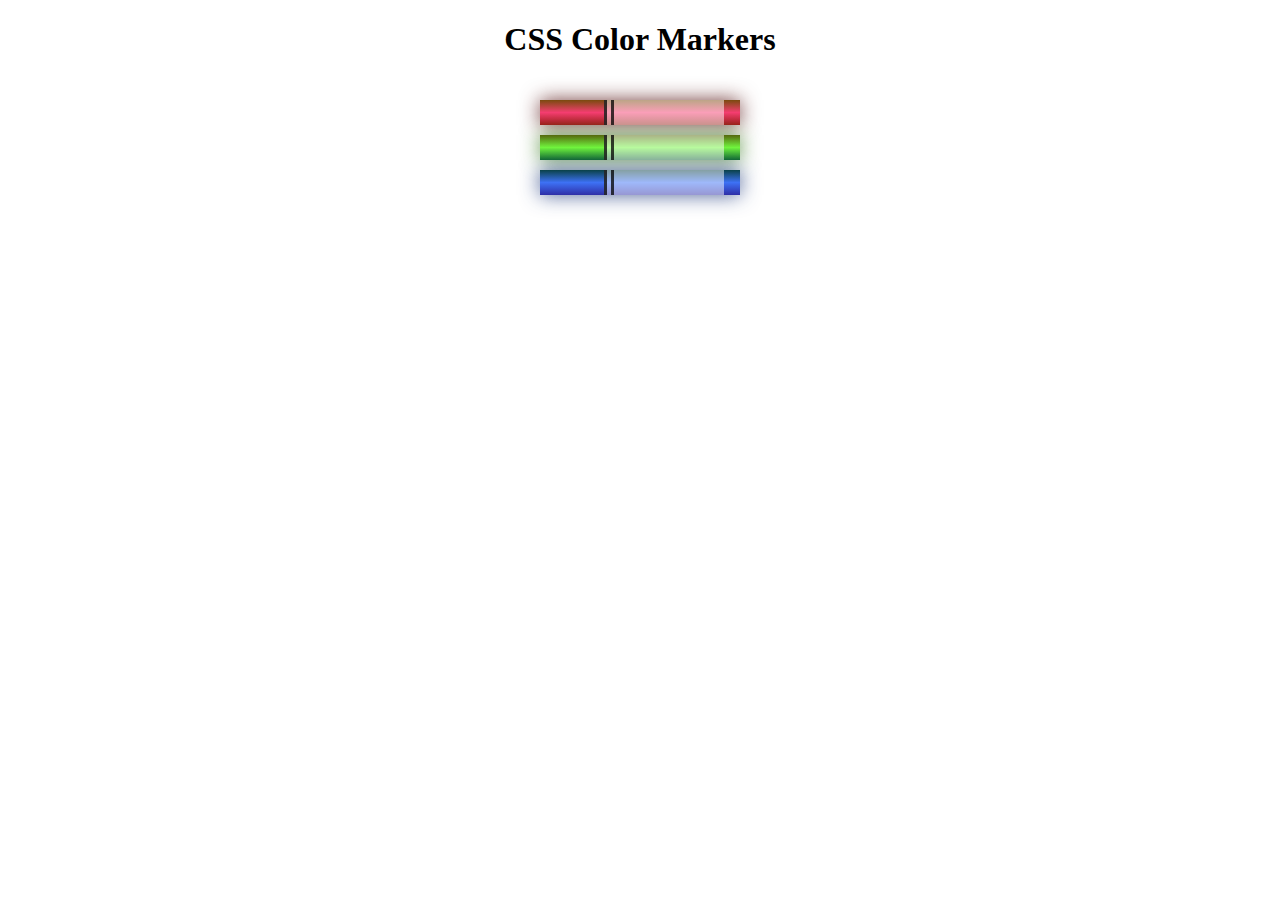
<file: Colored Markers/index.html>
<!DOCTYPE html>
<html lang="en">
  <head>
    <meta charset="utf-8">
    <meta name="viewport" content="width=device-width, initial-scale=1.0">
    <title>Colored Markers</title>
    <link rel="stylesheet" href="styles.css">
  </head>
  <body>
    <h1>CSS Color Markers</h1>
    <div class="container">
      <div class="marker red">
        <div class="cap"></div>
        <div class="sleeve"></div>
      </div>
      <div class="marker green">
        <div class="cap"></div>
        <div class="sleeve"></div>
      </div>
      <div class="marker blue">
        <div class="cap"></div>
        <div class="sleeve"></div>
      </div>
    </div>
  </body>
</html>
</file>
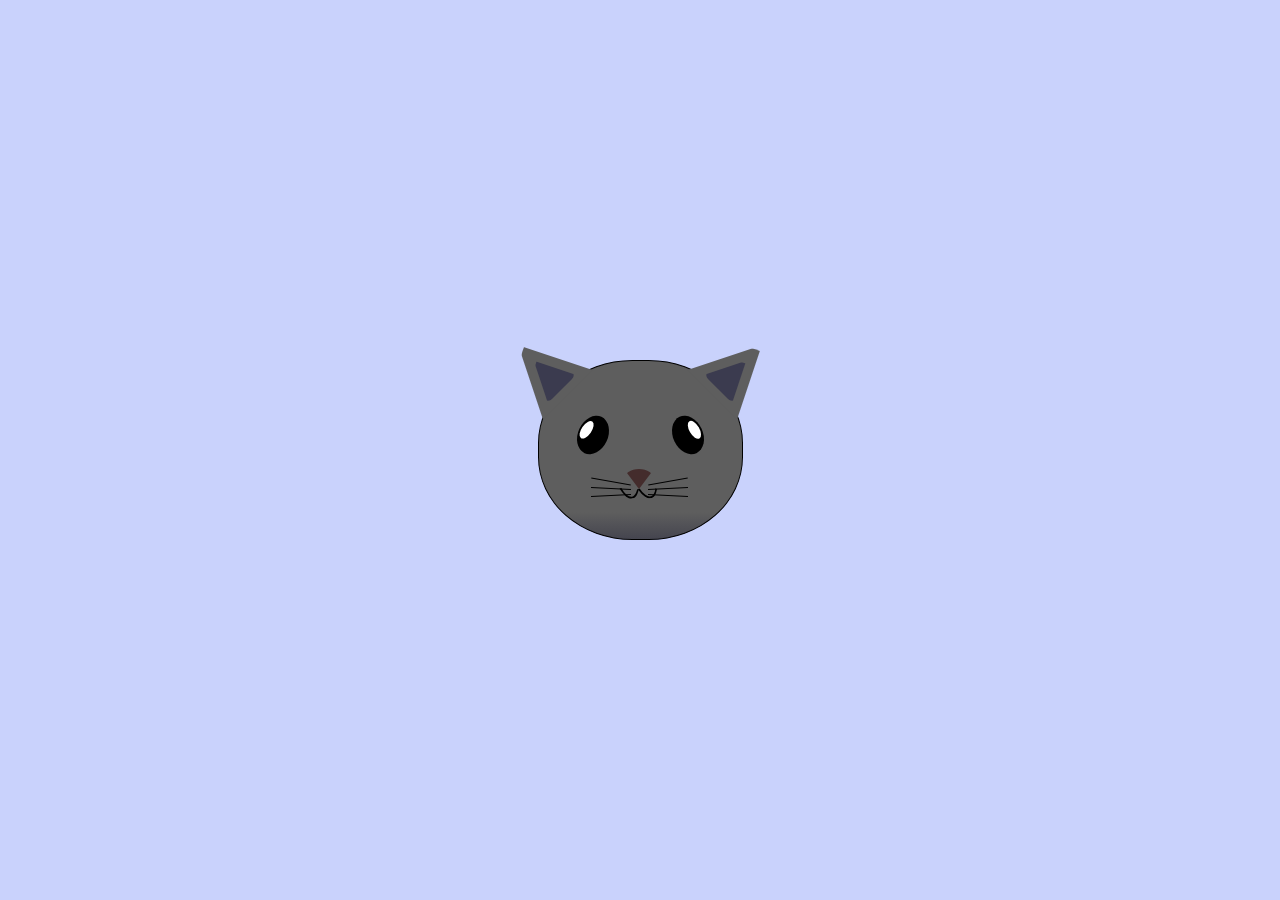
<file: Css Cat Painting/index.html>
<!DOCTYPE html>
<html lang="en">
<head>
    <meta charset="UTF-8">
    <title>fCC Cat Painting</title>
    <link rel="stylesheet" href="./styles.css">
</head>
<body>
    <main>
      <div class="cat-head">
        <div class="cat-ears">
          <div class="cat-left-ear">
            <div class="cat-left-inner-ear"></div>
          </div>
          <div class="cat-right-ear">
            <div class="cat-right-inner-ear"></div>
          </div>
        </div>

        <div class="cat-eyes">
          <div class="cat-left-eye">
            <div class="cat-left-inner-eye"></div>
          </div>
          <div class="cat-right-eye">
            <div class="cat-right-inner-eye"></div>
          </div>
        </div>
        
        <div class="cat-nose"></div>

        <div class="cat-mouth">
          <div class="cat-mouth-line-left"></div>
          <div class="cat-mouth-line-right"></div>
        </div>

        <div class="cat-whiskers">
          <div class="cat-whiskers-left">
            <div class="cat-whisker-left-top"></div>
            <div class="cat-whisker-left-middle"></div>
            <div class="cat-whisker-left-bottom"></div>
          </div>
          <div class="cat-whiskers-right">
            <div class="cat-whisker-right-top"></div>
            <div class="cat-whisker-right-middle"></div>
            <div class="cat-whisker-right-bottom"></div>
          </div>
        </div>

      </div>
    </main>
</body>
</html>
</file>
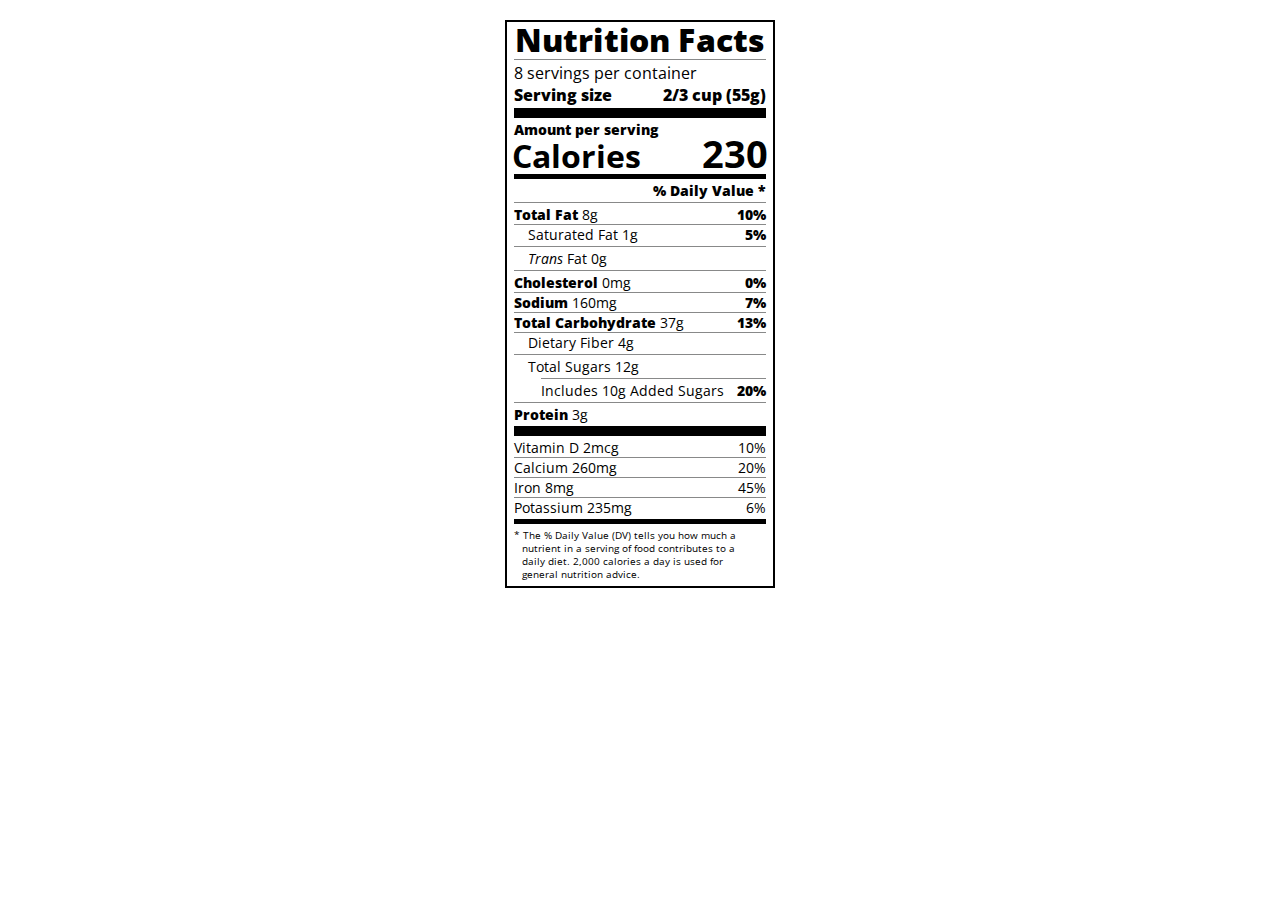
<file: Nutrition Facts Recipe/index.html>
<!DOCTYPE html>
<html lang="en">
    <head>
        <meta charset="utf-8">
        <title>Nutrition Label</title>
        <link href="https://fonts.googleapis.com/css?family=Open+Sans:400,700,800" rel="stylesheet">
        <link href="./styles.css" rel="stylesheet">
    </head>
    <body>
        <div class="label">
            <header>
                <h1 class="bold">Nutrition Facts</h1>
                <div class="divider"></div>
                <p>8 servings per container</p>
                <p class="bold">Serving size <span>2/3 cup (55g)</span></p>
            </header>
            <div class="divider large"></div>
            <div class="calories-info">
                <div class="left-container">
                    <h2 class="bold small-text">Amount per serving</h2>
                    <p>Calories</p>
                </div>
                <span>230</span>
            </div>
            <div class="divider medium"></div>
            <div class="daily-value small-text">
                <p class="bold right no-divider">% Daily Value *</p>
                <div class="divider"></div>
                <p><span><span class="bold">Total Fat</span> 8g</span> <span class="bold">10%</span></p>
                <p class="indent no-divider">Saturated Fat 1g <span class="bold">5%</span></p>
                <div class="divider"></div>
                <p class="indent no-divider"><span><i>Trans</i> Fat 0g</span></p>
                <div class="divider"></div>
                <p><span><span class="bold">Cholesterol</span> 0mg</span> <span class="bold">0%</span></p>
                <p><span><span class="bold">Sodium</span> 160mg</span> <span class="bold">7%</span></p>
                <p><span><span class="bold">Total Carbohydrate</span> 37g</span> <span class="bold">13%</span></p>
                <p class="indent no-divider">Dietary Fiber 4g</p>
                <div class="divider"></div>
                <p class="indent no-divider">Total Sugars 12g</p>
                <div class="divider double-indent"></div>
                <p class="double-indent no-divider">Includes 10g Added Sugars <span class="bold">20%</span></p>
                <div class="divider"></div>
                <p class="no-divider"><span><span class="bold">Protein</span> 3g</span></p>
                <div class="divider large"></div>
                <p>Vitamin D 2mcg <span>10%</span></p>
                <p>Calcium 260mg <span>20%</span></p>
                <p>Iron 8mg <span>45%</span></p>
                <p class="no-divider">Potassium 235mg <span>6%</span></p>
            </div>
          <div class="divider medium"></div>
          <p class="note">* The % Daily Value (DV) tells you how much a nutrient in a serving of food contributes to a daily
            diet. 2,000 calories a day is used for general nutrition advice.</p>
        </div>
    </body>
</html>
</file>
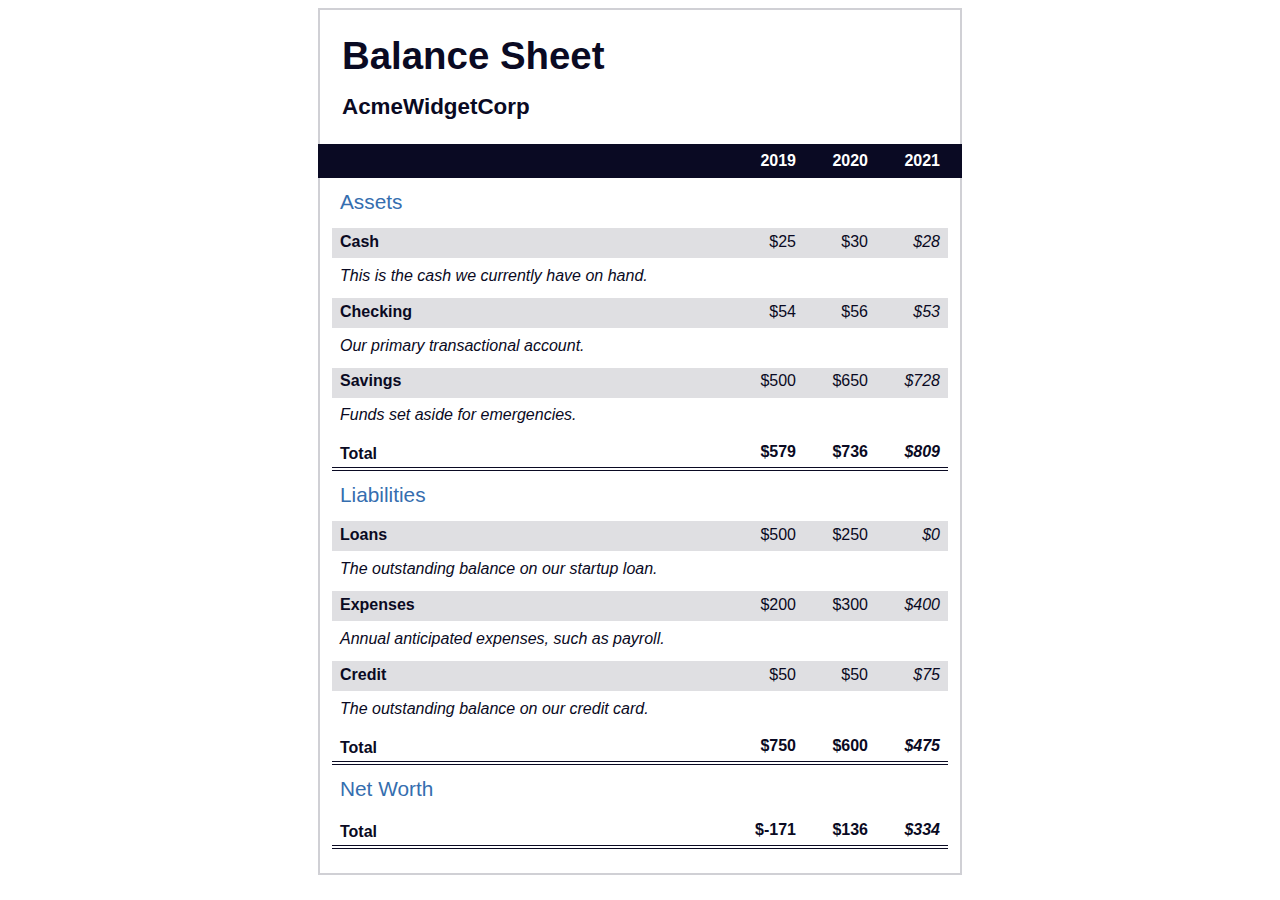
<file: Pseudo balance Sheet/index.html>
<!DOCTYPE html>
<html lang="en">
  <head>
    <meta charset="UTF-8">
    <meta name="viewport" content="width=device-width, initial-scale=1.0">
    <title>Balance Sheet</title>
    <link rel="stylesheet" href="./styles.css">
  </head>
  <body>
    <main>
      <section>
        <h1>
          <span class="flex">
            <span>AcmeWidgetCorp</span>
            <span>Balance Sheet</span>
          </span>
        </h1>
        <div id="years" aria-hidden="true">
          <span class="year">2019</span>
          <span class="year">2020</span>
          <span class="year">2021</span>
        </div>
        <div class="table-wrap">
          <table>
            <caption>Assets</caption>
            <thead>
              <tr>
                <td></td>
                <th><span class="sr-only year">2019</span></th>
                <th><span class="sr-only year">2020</span></th>
                <th class="current"><span class="sr-only year">2021</span></th>
              </tr>
            </thead>
            <tbody>
              <tr class="data">
                <th>Cash <span class="description">This is the cash we currently have on hand.</span></th>
                <td>$25</td>
                <td>$30</td>
                <td class="current">$28</td>
              </tr>
              <tr class="data">
                <th>Checking <span class="description">Our primary transactional account.</span></th>
                <td>$54</td>
                <td>$56</td>
                <td class="current">$53</td>
              </tr>
              <tr class="data">
                <th>Savings <span class="description">Funds set aside for emergencies.</span></th>
                <td>$500</td>
                <td>$650</td>
                <td class="current">$728</td>
              </tr>
              <tr class="total">
                <th>Total <span class="sr-only">Assets</span></th>
                <td>$579</td>
                <td>$736</td>
                <td class="current">$809</td>
              </tr>
            </tbody>
          </table>
          <table>
            <caption>Liabilities</caption>
            <thead>
              <tr>
              <td></td>
              <th><span class="sr-only">2019</span></th>
              <th><span class="sr-only">2020</span></th>
              <th><span class="sr-only">2021</span></th>
              </tr>
            </thead>
            <tbody>
              <tr class="data">
                <th>Loans <span class="description">The outstanding balance on our startup loan.</span></th>
                <td>$500</td>
                <td>$250</td>
                <td class="current">$0</td>
              </tr>
              <tr class="data">
                <th>Expenses <span class="description">Annual anticipated expenses, such as payroll.</span></th>
                <td>$200</td>
                <td>$300</td>
                <td class="current">$400</td>
              </tr>
              <tr class="data">
                <th>Credit <span class="description">The outstanding balance on our credit card.</span></th>
                <td>$50</td>
                <td>$50</td>
                <td class="current">$75</td>
              </tr>
              <tr class="total">
                <th>Total <span class="sr-only">Liabilities</span></th>
                <td>$750</td>
                <td>$600</td>
                <td class="current">$475</td>
              </tr>
            </tbody>
          </table>
          <table>
            <caption>Net Worth</caption>
            <thead>
              <tr>
              <td></td>
              <th><span class="sr-only">2019</span></th>
              <th><span class="sr-only">2020</span></th>
              <th><span class="sr-only">2021</span></th>
              </tr>
            </thead>
            <tbody>
              <tr class="total">
                <th>Total <span class="sr-only">Net Worth</span></th>
                <td>$-171</td>
                <td>$136</td>
                <td class="current">$334</td>
              </tr>
            </tbody>
          </table>
        </div>
      </section>
    </main>
  </body>
</html>
</file>
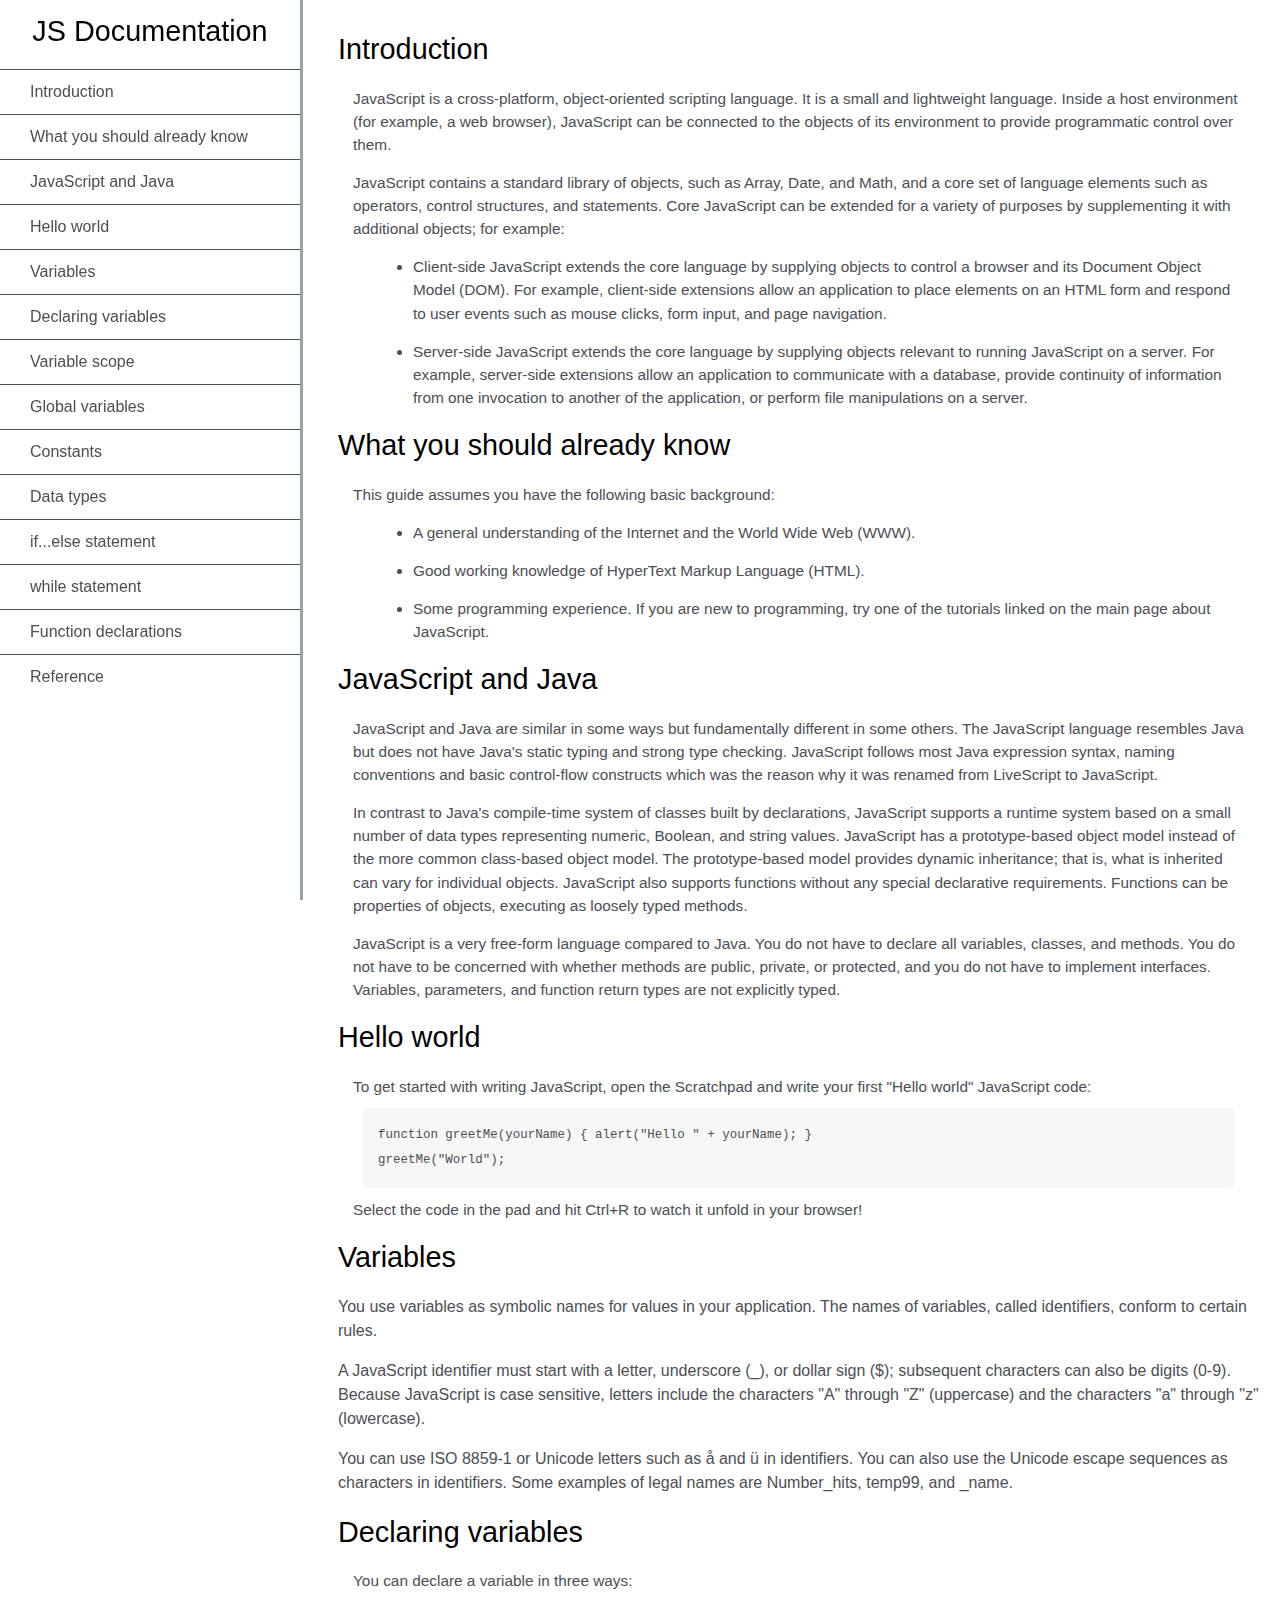
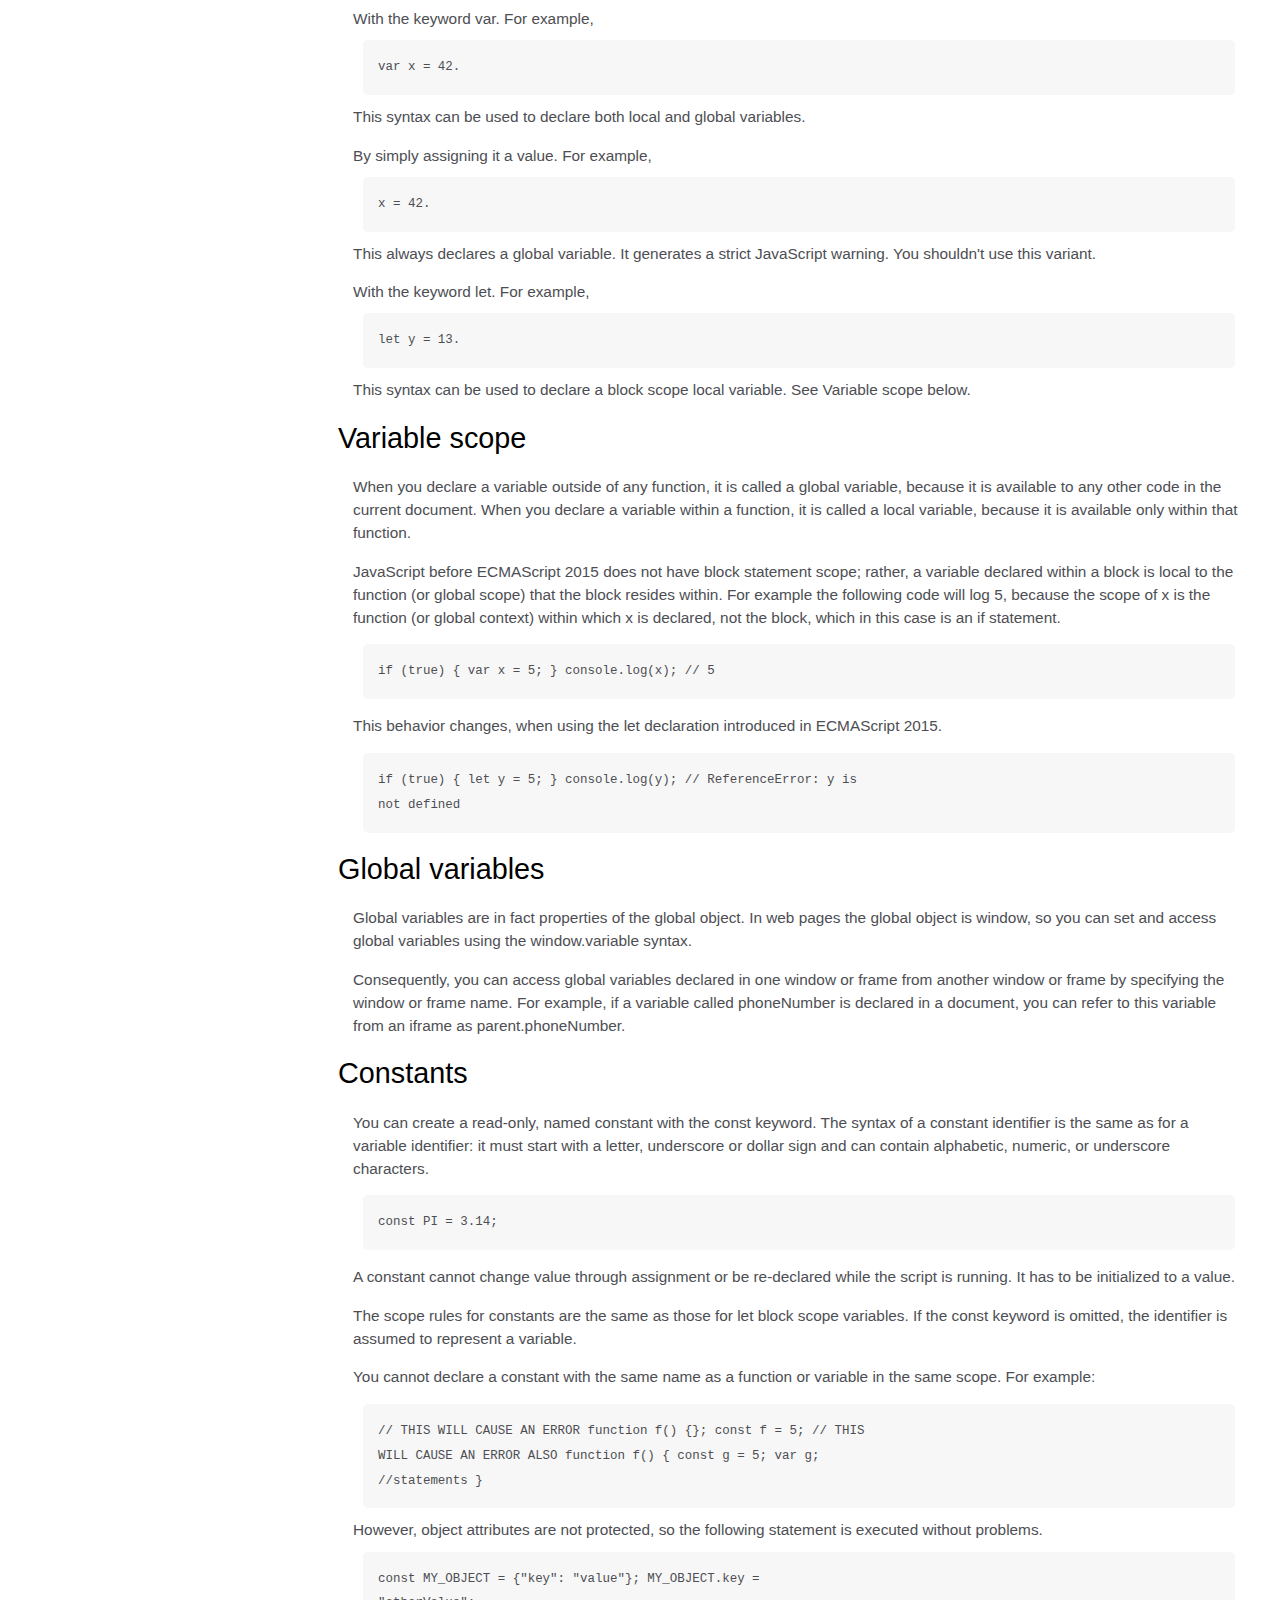
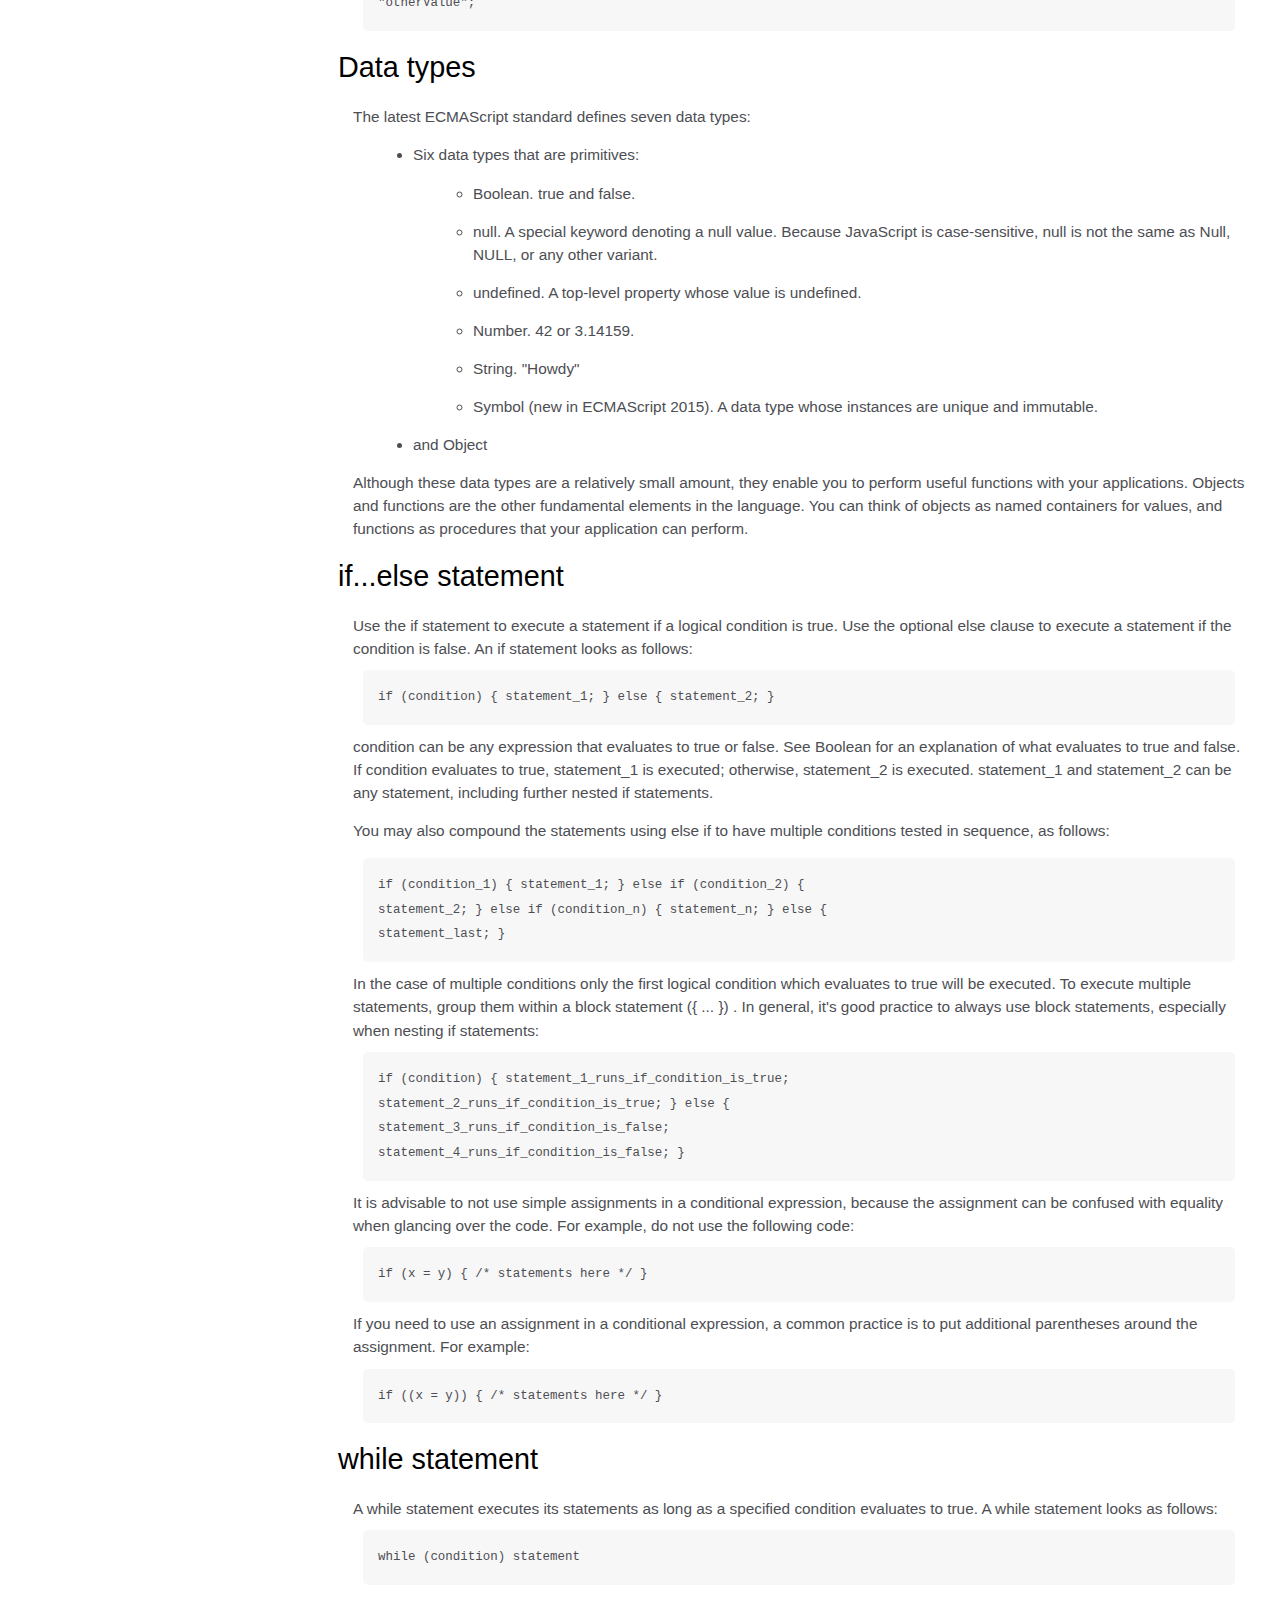
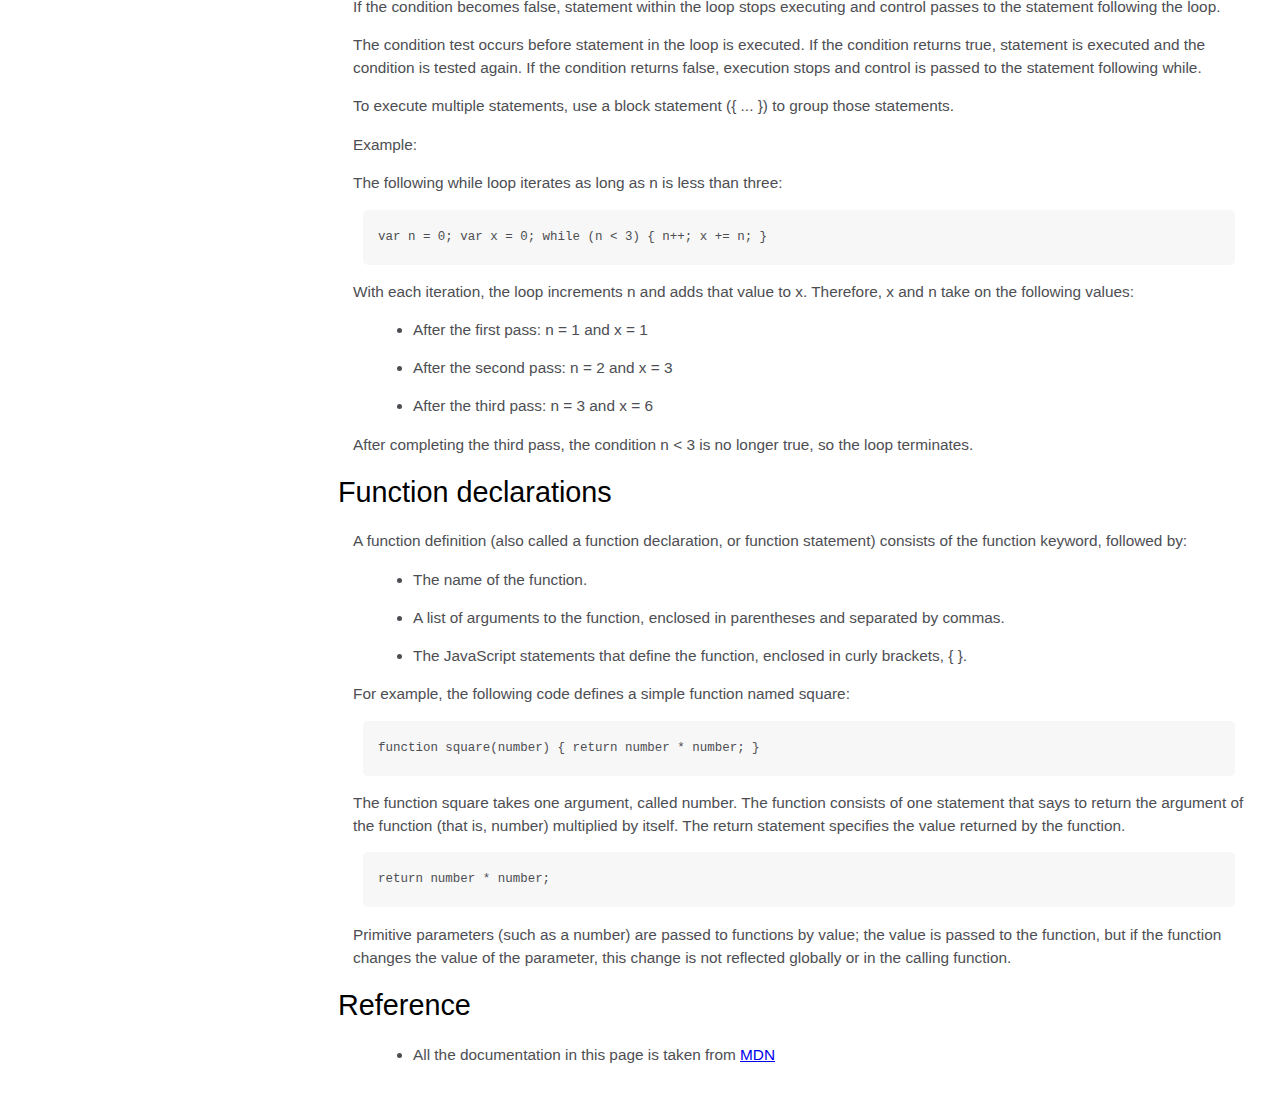
<file: Technical Document Test/index.html>
<!DOCTYPE html>
<html>
  <head>
    <link rel="stylesheet" href="styles.css" />
  </head>
  <body>
    <nav id="navbar">
      <header>JS Documentation</header>
      <ul>
        <li><a class="nav-link" href="#Introduction">Introduction</a></li>
        <li>
          <a class="nav-link" href="#What_you_should_already_know"
            >What you should already know</a
          >
        </li>
        <li>
          <a class="nav-link" href="#JavaScript_and_Java"
            >JavaScript and Java</a
          >
        </li>
        <li><a class="nav-link" href="#Hello_world">Hello world</a></li>
        <li><a class="nav-link" href="#Variables">Variables</a></li>
        <li>
          <a class="nav-link" href="#Declaring_variables"
            >Declaring variables</a
          >
        </li>
        <li><a class="nav-link" href="#Variable_scope">Variable scope</a></li>
        <li>
          <a class="nav-link" href="#Global_variables">Global variables</a>
        </li>
        <li><a class="nav-link" href="#Constants">Constants</a></li>
        <li><a class="nav-link" href="#Data_types">Data types</a></li>
        <li>
          <a class="nav-link" href="#if...else_statement"
            >if...else statement</a
          >
        </li>
        <li><a class="nav-link" href="#while_statement">while statement</a></li>
        <li>
          <a class="nav-link" href="#Function_declarations"
            >Function declarations</a
          >
        </li>
        <li><a class="nav-link" href="#Reference">Reference</a></li>
      </ul>
    </nav>
    <main id="main-doc">
      <section class="main-section" id="Introduction">
        <header>Introduction</header>
        <article>
          <p>
            JavaScript is a cross-platform, object-oriented scripting language.
            It is a small and lightweight language. Inside a host environment
            (for example, a web browser), JavaScript can be connected to the
            objects of its environment to provide programmatic control over
            them.
          </p>

          <p>
            JavaScript contains a standard library of objects, such as Array,
            Date, and Math, and a core set of language elements such as
            operators, control structures, and statements. Core JavaScript can
            be extended for a variety of purposes by supplementing it with
            additional objects; for example:
          </p>
          <ul>
            <li>
              Client-side JavaScript extends the core language by supplying
              objects to control a browser and its Document Object Model (DOM).
              For example, client-side extensions allow an application to place
              elements on an HTML form and respond to user events such as mouse
              clicks, form input, and page navigation.
            </li>
            <li>
              Server-side JavaScript extends the core language by supplying
              objects relevant to running JavaScript on a server. For example,
              server-side extensions allow an application to communicate with a
              database, provide continuity of information from one invocation to
              another of the application, or perform file manipulations on a
              server.
            </li>
          </ul>
        </article>
      </section>
      <section class="main-section" id="What_you_should_already_know">
        <header>What you should already know</header>
        <article>
          <p>This guide assumes you have the following basic background:</p>

          <ul>
            <li>
              A general understanding of the Internet and the World Wide Web
              (WWW).
            </li>
            <li>Good working knowledge of HyperText Markup Language (HTML).</li>
            <li>
              Some programming experience. If you are new to programming, try
              one of the tutorials linked on the main page about JavaScript.
            </li>
          </ul>
        </article>
      </section>
      <section class="main-section" id="JavaScript_and_Java">
        <header>JavaScript and Java</header>
        <article>
          <p>
            JavaScript and Java are similar in some ways but fundamentally
            different in some others. The JavaScript language resembles Java but
            does not have Java's static typing and strong type checking.
            JavaScript follows most Java expression syntax, naming conventions
            and basic control-flow constructs which was the reason why it was
            renamed from LiveScript to JavaScript.
          </p>

          <p>
            In contrast to Java's compile-time system of classes built by
            declarations, JavaScript supports a runtime system based on a small
            number of data types representing numeric, Boolean, and string
            values. JavaScript has a prototype-based object model instead of the
            more common class-based object model. The prototype-based model
            provides dynamic inheritance; that is, what is inherited can vary
            for individual objects. JavaScript also supports functions without
            any special declarative requirements. Functions can be properties of
            objects, executing as loosely typed methods.
          </p>
          <p>
            JavaScript is a very free-form language compared to Java. You do not
            have to declare all variables, classes, and methods. You do not have
            to be concerned with whether methods are public, private, or
            protected, and you do not have to implement interfaces. Variables,
            parameters, and function return types are not explicitly typed.
          </p>
        </article>
      </section>
      <section class="main-section" id="Hello_world">
        <header>Hello world</header>
        <article>
          To get started with writing JavaScript, open the Scratchpad and write
          your first "Hello world" JavaScript code:
          <code
            >function greetMe(yourName) { alert("Hello " + yourName); }
            greetMe("World");
          </code>

          Select the code in the pad and hit Ctrl+R to watch it unfold in your
          browser!
        </article>
      </section>
      <section class="main-section" id="Variables">
        <header>Variables</header>
        <p>
          You use variables as symbolic names for values in your application.
          The names of variables, called identifiers, conform to certain rules.
        </p>
        <p>
          A JavaScript identifier must start with a letter, underscore (_), or
          dollar sign ($); subsequent characters can also be digits (0-9).
          Because JavaScript is case sensitive, letters include the characters
          "A" through "Z" (uppercase) and the characters "a" through "z"
          (lowercase).
        </p>
        <p>
          You can use ISO 8859-1 or Unicode letters such as å and ü in
          identifiers. You can also use the Unicode escape sequences as
          characters in identifiers. Some examples of legal names are
          Number_hits, temp99, and _name.
        </p>
      </section>
      <section class="main-section" id="Declaring_variables">
        <header>Declaring variables</header>
        <article>
          You can declare a variable in three ways:
          <p>
            With the keyword var. For example, <code>var x = 42.</code> This
            syntax can be used to declare both local and global variables.
          </p>
          <p>
            By simply assigning it a value. For example,
            <code>x = 42.</code> This always declares a global variable. It
            generates a strict JavaScript warning. You shouldn't use this
            variant.
          </p>
          <p>
            With the keyword let. For example,<code> let y = 13.</code> This
            syntax can be used to declare a block scope local variable. See
            Variable scope below.
          </p>
        </article>
      </section>
      <section class="main-section" id="Variable_scope">
        <header>Variable scope</header>
        <article>
          <p>
            When you declare a variable outside of any function, it is called a
            global variable, because it is available to any other code in the
            current document. When you declare a variable within a function, it
            is called a local variable, because it is available only within that
            function.
          </p>

          <p>
            JavaScript before ECMAScript 2015 does not have block statement
            scope; rather, a variable declared within a block is local to the
            function (or global scope) that the block resides within. For
            example the following code will log 5, because the scope of x is the
            function (or global context) within which x is declared, not the
            block, which in this case is an if statement.
          </p>
          <code>if (true) { var x = 5; } console.log(x); // 5</code>
          <p>
            This behavior changes, when using the let declaration introduced in
            ECMAScript 2015.
          </p>

          <code
            >if (true) { let y = 5; } console.log(y); // ReferenceError: y is
            not defined</code
          >
        </article>
      </section>
      <section class="main-section" id="Global_variables">
        <header>Global variables</header>
        <article>
          <p>
            Global variables are in fact properties of the global object. In web
            pages the global object is window, so you can set and access global
            variables using the window.variable syntax.
          </p>

          <p>
            Consequently, you can access global variables declared in one window
            or frame from another window or frame by specifying the window or
            frame name. For example, if a variable called phoneNumber is
            declared in a document, you can refer to this variable from an
            iframe as parent.phoneNumber.
          </p>
        </article>
      </section>
      <section class="main-section" id="Constants">
        <header>Constants</header>
        <article>
          <p>
            You can create a read-only, named constant with the const keyword.
            The syntax of a constant identifier is the same as for a variable
            identifier: it must start with a letter, underscore or dollar sign
            and can contain alphabetic, numeric, or underscore characters.
          </p>

          <code>const PI = 3.14;</code>
          <p>
            A constant cannot change value through assignment or be re-declared
            while the script is running. It has to be initialized to a value.
          </p>

          <p>
            The scope rules for constants are the same as those for let block
            scope variables. If the const keyword is omitted, the identifier is
            assumed to represent a variable.
          </p>

          <p>
            You cannot declare a constant with the same name as a function or
            variable in the same scope. For example:
          </p>

          <code
            >// THIS WILL CAUSE AN ERROR function f() {}; const f = 5; // THIS
            WILL CAUSE AN ERROR ALSO function f() { const g = 5; var g;
            //statements }</code
          >
          However, object attributes are not protected, so the following
          statement is executed without problems.
          <code
            >const MY_OBJECT = {"key": "value"}; MY_OBJECT.key =
            "otherValue";</code
          >
        </article>
      </section>
      <section class="main-section" id="Data_types">
        <header>Data types</header>
        <article>
          <p>The latest ECMAScript standard defines seven data types:</p>
          <ul>
            <li>
              <p>Six data types that are primitives:</p>
              <ul>
                <li>Boolean. true and false.</li>
                <li>
                  null. A special keyword denoting a null value. Because
                  JavaScript is case-sensitive, null is not the same as Null,
                  NULL, or any other variant.
                </li>
                <li>
                  undefined. A top-level property whose value is undefined.
                </li>
                <li>Number. 42 or 3.14159.</li>
                <li>String. "Howdy"</li>
                <li>
                  Symbol (new in ECMAScript 2015). A data type whose instances
                  are unique and immutable.
                </li>
              </ul>
            </li>

            <li>and Object</li>
          </ul>
          Although these data types are a relatively small amount, they enable
          you to perform useful functions with your applications. Objects and
          functions are the other fundamental elements in the language. You can
          think of objects as named containers for values, and functions as
          procedures that your application can perform.
        </article>
      </section>
      <section class="main-section" id="if...else_statement">
        <header>if...else statement</header>
        <article>
          Use the if statement to execute a statement if a logical condition is
          true. Use the optional else clause to execute a statement if the
          condition is false. An if statement looks as follows:

          <code>if (condition) { statement_1; } else { statement_2; }</code>
          condition can be any expression that evaluates to true or false. See
          Boolean for an explanation of what evaluates to true and false. If
          condition evaluates to true, statement_1 is executed; otherwise,
          statement_2 is executed. statement_1 and statement_2 can be any
          statement, including further nested if statements.
          <p>
            You may also compound the statements using else if to have multiple
            conditions tested in sequence, as follows:
          </p>
          <code
            >if (condition_1) { statement_1; } else if (condition_2) {
            statement_2; } else if (condition_n) { statement_n; } else {
            statement_last; }
          </code>
          In the case of multiple conditions only the first logical condition
          which evaluates to true will be executed. To execute multiple
          statements, group them within a block statement ({ ... }) . In
          general, it's good practice to always use block statements, especially
          when nesting if statements:

          <code
            >if (condition) { statement_1_runs_if_condition_is_true;
            statement_2_runs_if_condition_is_true; } else {
            statement_3_runs_if_condition_is_false;
            statement_4_runs_if_condition_is_false; }</code
          >
          It is advisable to not use simple assignments in a conditional
          expression, because the assignment can be confused with equality when
          glancing over the code. For example, do not use the following code:
          <code>if (x = y) { /* statements here */ }</code> If you need to use
          an assignment in a conditional expression, a common practice is to put
          additional parentheses around the assignment. For example:

          <code>if ((x = y)) { /* statements here */ }</code>
        </article>
      </section>
      <section class="main-section" id="while_statement">
        <header>while statement</header>
        <article>
          A while statement executes its statements as long as a specified
          condition evaluates to true. A while statement looks as follows:

          <code>while (condition) statement</code> If the condition becomes
          false, statement within the loop stops executing and control passes to
          the statement following the loop.

          <p>
            The condition test occurs before statement in the loop is executed.
            If the condition returns true, statement is executed and the
            condition is tested again. If the condition returns false, execution
            stops and control is passed to the statement following while.
          </p>

          <p>
            To execute multiple statements, use a block statement ({ ... }) to
            group those statements.
          </p>

          Example:

          <p>
            The following while loop iterates as long as n is less than three:
          </p>

          <code>var n = 0; var x = 0; while (n &lt; 3) { n++; x += n; }</code>
          <p>
            With each iteration, the loop increments n and adds that value to x.
            Therefore, x and n take on the following values:
          </p>

          <ul>
            <li>After the first pass: n = 1 and x = 1</li>
            <li>After the second pass: n = 2 and x = 3</li>
            <li>After the third pass: n = 3 and x = 6</li>
          </ul>
          <p>
            After completing the third pass, the condition n &lt; 3 is no longer
            true, so the loop terminates.
          </p>
        </article>
      </section>
      <section class="main-section" id="Function_declarations">
        <header>Function declarations</header>
        <article>
          A function definition (also called a function declaration, or function
          statement) consists of the function keyword, followed by:

          <ul>
            <li>The name of the function.</li>
            <li>
              A list of arguments to the function, enclosed in parentheses and
              separated by commas.
            </li>
            <li>
              The JavaScript statements that define the function, enclosed in
              curly brackets, { }.
            </li>
          </ul>
          <p>
            For example, the following code defines a simple function named
            square:
          </p>

          <code>function square(number) { return number * number; }</code>
          <p>
            The function square takes one argument, called number. The function
            consists of one statement that says to return the argument of the
            function (that is, number) multiplied by itself. The return
            statement specifies the value returned by the function.
          </p>
          <code>return number * number;</code>
          <p>
            Primitive parameters (such as a number) are passed to functions by
            value; the value is passed to the function, but if the function
            changes the value of the parameter, this change is not reflected
            globally or in the calling function.
          </p>
        </article>
      </section>
      <section class="main-section" id="Reference">
        <header>Reference</header>
        <article>
          <ul>
            <li>
              All the documentation in this page is taken from
              <a
                href="https://developer.mozilla.org/en-US/docs/Web/JavaScript/Guide"
                target="_blank"
                >MDN</a
              >
            </li>
          </ul>
        </article>
      </section>
    </main>
  </body>
</html>
</file>
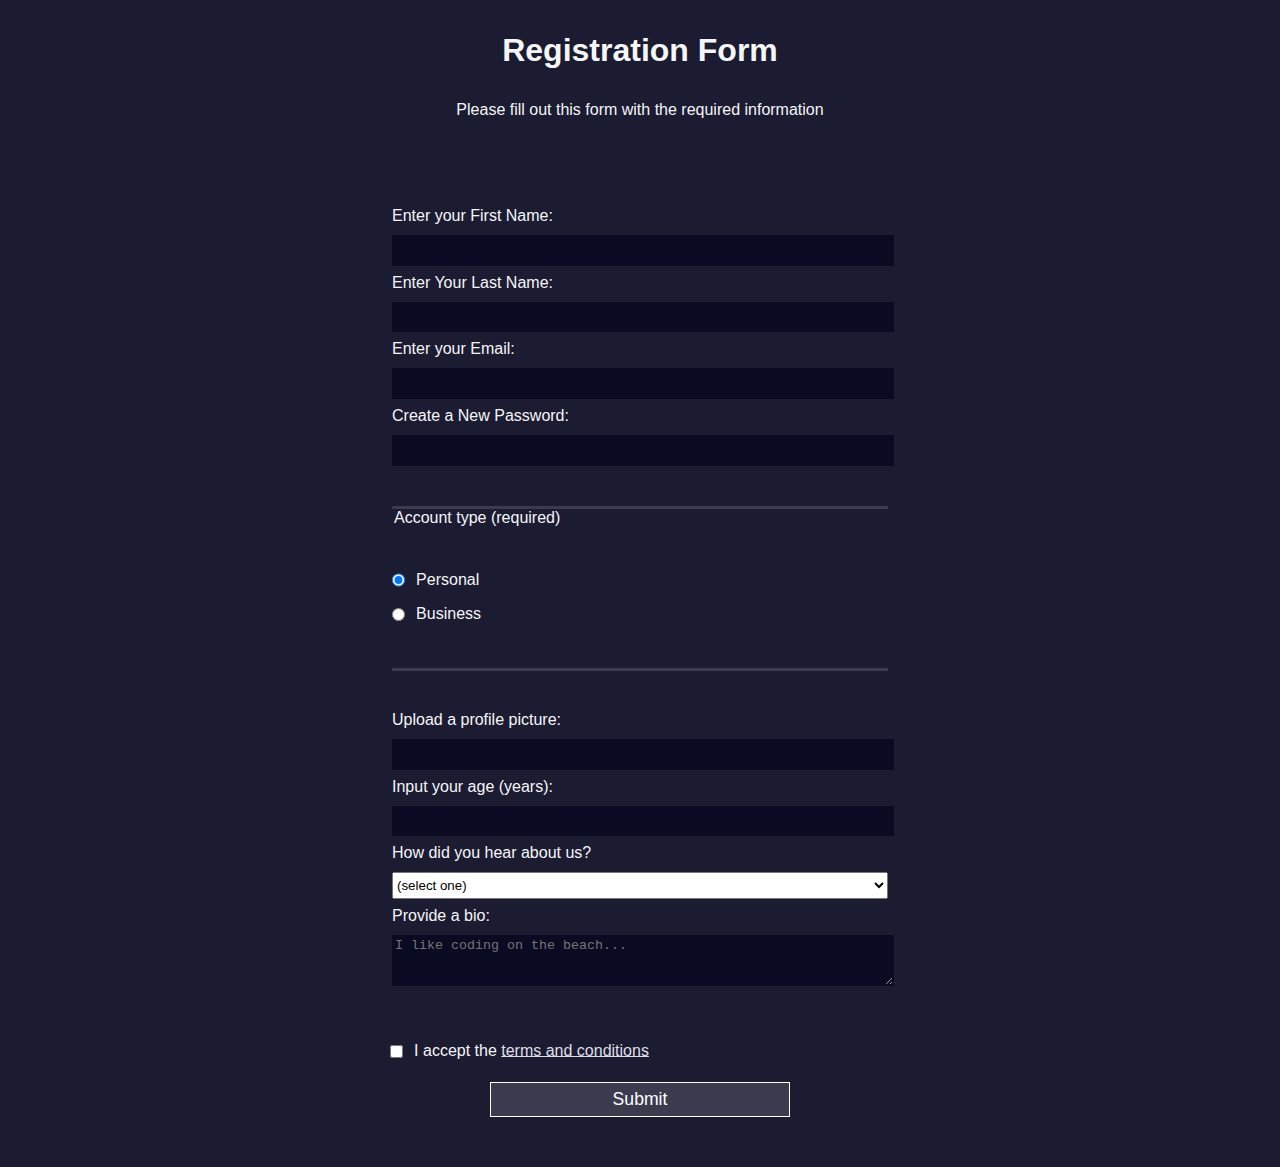
<file: Registration Form/Regis.html>
<!DOCTYPE html>
<html lang="en">
    <head>
        <meta charset="utf-8">
        <title>Registration Form</title>
        <link rel="stylesheet" href="styles.css" />
    </head>
    <body>
        <h1>Registration Form</h1>
        <p>Please fill out this form with the required information</p>
        <form method="post" action="https://register-demo.freecodecamp.org">
            <fieldset>
                <label for="first-name">Enter your First Name: <input type="text" name="first-name" id="first-name" required /></label>
                <label for="last-name">Enter Your Last Name: <input type="text" name="last-name" id="last-name" required /></label>
                <label for="email">Enter your Email: <input type="email" name="email" id="email" required /></label>
                <label for="new-password">Create a New Password: <input type="password" name="new-password" id="new-password" pattern="[a-z0-5]{8,}" required /></label>
            </fieldset>
            <fieldset>
                <legend>Account type (required)</legend>
                <label for="personal-account"><input type="radio" name="account-type" class="inline" checked /> Personal</label>
                <label for="business-account"><input type="radio" name="account-type" class="inline" /> Business</label>
            </fieldset>
            <fieldset>
                <label for="profile-picture">Upload a profile picture: <input type:="file" name="file" id="profile-picture" /></label>
                <label for="age">Input your age (years): <input type="number" name="age" id="age" min="13" max="120" /></label>
                <label for="referrer">How did you hear about us?
                <select id="referrer" name="referrer">
                    <option value="">(select one)</option>
                    <option value="1">freeCodeCamp News</option>
                    <option value="2">freeCodeCamp YouTube Channel</option>
                    <option value="3">freeCodeCamp Forum</option>
                    <option value="4">Other</option>
                </select>
                </label>
                <label for="bio">Provide a bio:
                    <textarea id="bio" name="bio" rows="3" cols="30" placeholder="I like coding on the beach..."></textarea>
                </label>
            </fieldset>
            <label for="terms-and-conditions">
                <input id="terms-and-conditions" type="checkbox" required name="terms-and-conditions" class="inline" /> I accept the <a href="https://www.freecodecamp.org/news/terms-of-service/">terms and conditions</a>
            </label>
            <input type="submit" value="Submit" />
        </form>
    </body>
</html>
</file>
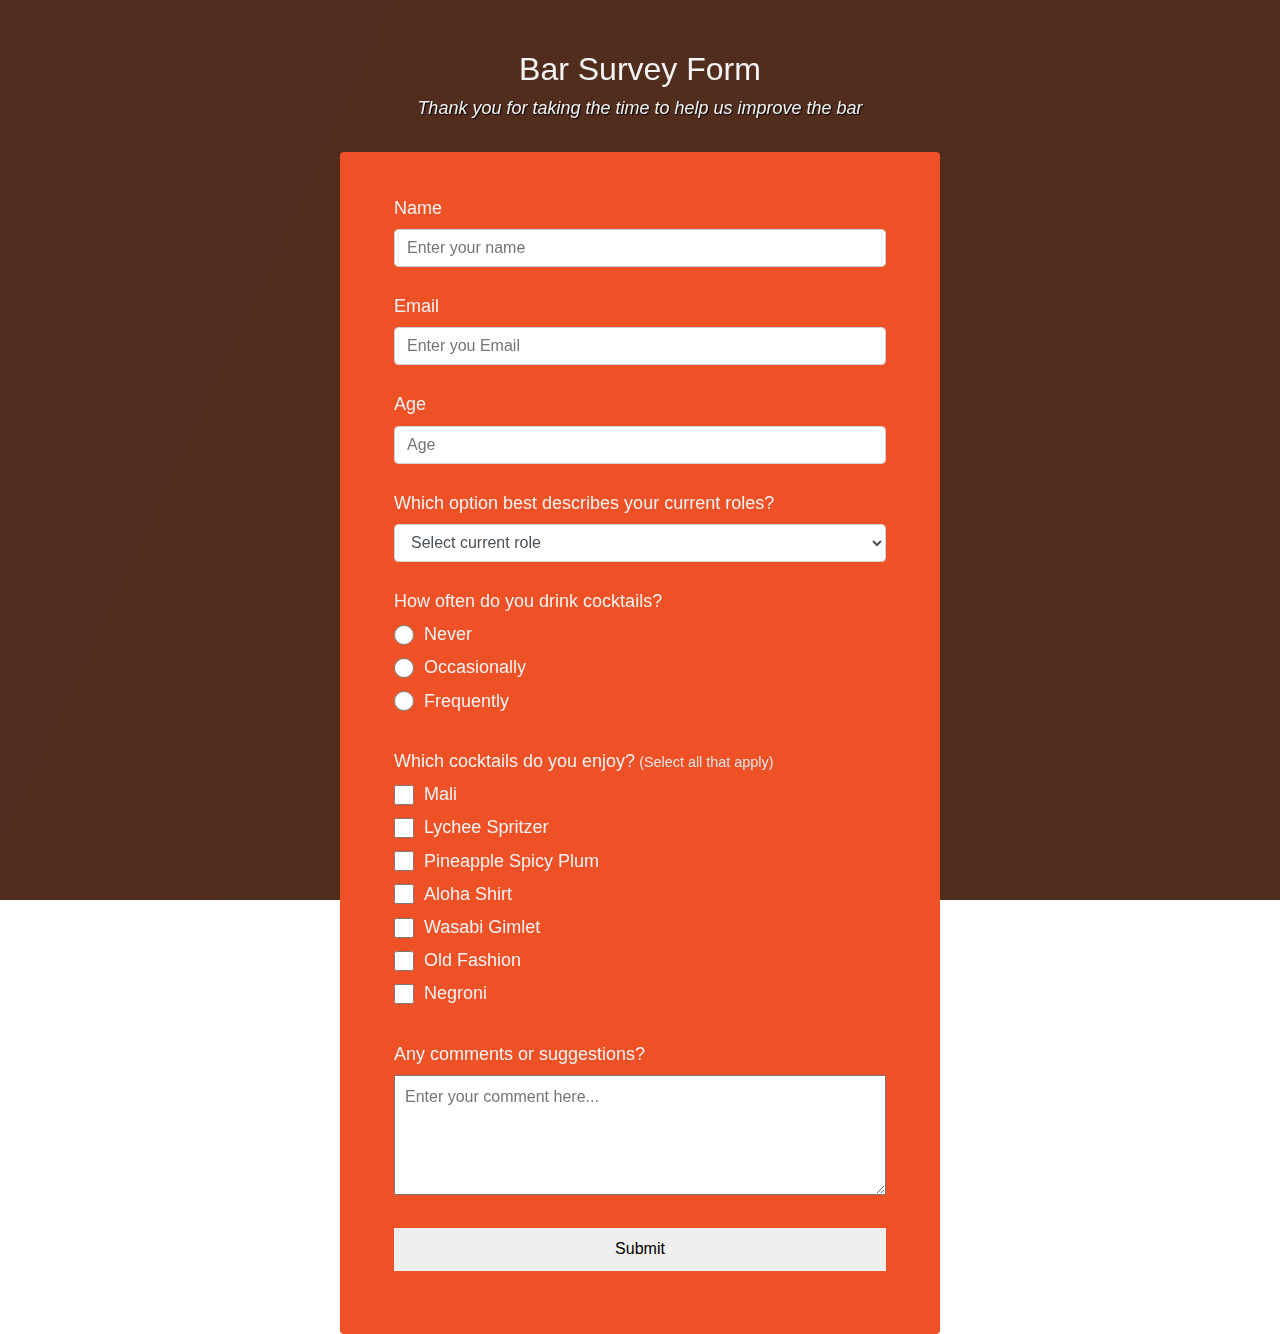
<file: Survey Form Project/Survey form.html>
<!DOCTYPE html>
<html lang="en">
  <head>
    <meta charset="utf-8">
    <title>Survey Form</title>
    <link rel="stylesheet" href="styles.css">
  </head>
  <body>
    <div class="container">
      <header class="header">
        <h1 id="title" class="text-center">Bar Survey Form</h1>
        <p id="description" class="description text-center">Thank you for taking the time to help us improve the bar</p>
      </header>
      <form id="survey-form">
        <div class="form-group">
          <label id="name-label" for="name">Name</label>
          <input type="text" name="name" id="name" class="form-control" placeholder="Enter your name" required />
        </div>
        <div class="form-group">
          <label id="email-label" for="email">Email</label><input type="email" name="email" id="email" class="form-control" placeholder="Enter you Email" required />
        </div>
        <div class="form-group">
          <label id="number-label" for="number">Age</label><input type="number" name="age" id="number" min="20" max="99" class="form-control" placeholder="Age" />
        </div>
        <div class="form-group">
          <p>Which option best describes your current roles?</p>
          <select id="dropdown" name="role" class="form-control" required>
            <option disabled selected value="">Select current role</option>
            <option value="student">Student</option>
            <option value="freelancer">Freelancer</option>
            <option value="office-worker">Office worker</option>
            <option value="business-owner">Business-owner</option>
            <option value="other">Other</option>
          </select>
        </div>
        <div class="form-group">
          <p>How often do you drink cocktails?</p>
          <label><input type="radio" name="user-frequency" value="never" class="input-radio">Never</label>
          <label><input type="radio" name="user-frequency" value="occasionally" class="input-radio">Occasionally</label>
          <label><input type="radio" name="user-frequency" value="frequently" class="input-radio">Frequently</labe>
        </div>
        <div class="form-group">
          <p>Which cocktails do you enjoy?<span class="clue">(Select all that apply)</span></p>
          <label><input type="checkbox" name="cocktail" value="mali" class="input-checkbox" />Mali</label>
          <label><input type="checkbox" name="cocktail" value="lychee-spritzer" class="input-checkbox" />Lychee Spritzer</label>
          <label><input type="checkbox" name="cocktail" value="pineapple-spicy-plum" class="input-checkbox" />Pineapple Spicy Plum</label>
          <label><input type="checkbox" name="cocktail" value="aloha-shirt" class="input-checkbox" />Aloha Shirt</label>
          <label><input type="checkbox" name="cocktail" value="wasabi-gimlet" class="input-checkbox" />Wasabi Gimlet</label>
          <label><input type="checkbox" name="cocktail" value="old-fashion" class="input-checkbox" />Old Fashion</label>
          <label><input type="checkbox" name="cocktail" value="negroni" class="input-checkbox" />Negroni</label>
        </div>
        <div class="form-group">
          <p>Any comments or suggestions?</p>
          <textarea id="comments" class="input-textarea" name="comments" placeholder="Enter your comment here..."></textarea>
        </div>
        <div class="form-group">
          <button type="submit" id="submit" class="submit-botton">Submit</botton>
        </div>
      </form>
    </div>
  </body>
</html>
</file>
<file: Colored Markers/styles.css>
h1 {
    text-align: center;
}
  
.container {
    background-color: rgb(255, 255, 255);
    padding: 10px 0;
}
  
.marker {
    width: 200px;
    height: 25px;
    margin: 10px auto;
}
  
.cap {
    width: 60px;
    height: 25px;
}
  
.sleeve {
    width: 110px;
    height: 25px;
    background-color: rgba(255, 255, 255, 0.5);
    border-left: 10px double rgba(0, 0, 0, 0.75);
}
  
.cap, .sleeve {
    display: inline-block;
}
  
.red {
    background: linear-gradient(rgb(122, 74, 14), rgb(245, 62, 113), rgb(162, 27, 27));
    box-shadow: 0 0 20px 0 rgba(83, 14, 14, 0.8);
}
  
.green {
    background: linear-gradient(#55680D, #71F53E, #116C31);
    box-shadow: 0 0 20px 0 #3B7E20CC;
}

.blue {
    background: linear-gradient(hsl(186,76%,16%), hsl(223,90%,60%), hsl(240,56%,42%));
    box-shadow: 0 0 20px 0 hsla(223,59%,31%,0.8);
}
</file>
<file: Css Cat Painting/styles.css>
* {
    box-sizing: border-box;
  }
  
  body {
    background-color: #c9d2fc;
  }
  
  .cat-head {
    position: absolute;
    right: 0;
    left: 0;
    top: 0;
    bottom: 0;
    margin: auto;
    background: linear-gradient(#5e5e5e 85%, #45454f 100%);
    width: 205px;
    height: 180px;
    border: 1px solid #000;
    border-radius: 46%;
  }
  
  .cat-left-ear {
    position: absolute;
    top: -26px;
    left: -31px;
    z-index: 1;
    border-top-left-radius: 90px;
    border-top-right-radius: 10px;
    transform: rotate(-45deg);
    border-left: 35px solid transparent;
    border-right: 35px solid transparent;
    border-bottom: 70px solid #5e5e5e;
  }
  
  .cat-right-ear {
    position: absolute;
    top: -26px;
    left: 163px;
    z-index: 1;
    transform: rotate(45deg);
    border-top-left-radius: 90px;
    border-top-right-radius: 10px;
    border-left: 35px solid transparent;
    border-right: 35px solid transparent;
    border-bottom: 70px solid #5e5e5e;
  }
  
  .cat-left-inner-ear {
    position: absolute;
    top: 22px;
    left: -20px;
    border-top-left-radius: 90px;
    border-top-right-radius: 10px;
    border-bottom-right-radius: 40%;
    border-bottom-left-radius: 40%;
    border-left: 20px solid transparent;
    border-right: 20px solid transparent;
    border-bottom: 40px solid #3b3b4f;
  }
  
  .cat-right-inner-ear {
    position: absolute;
    top: 22px;
    left: -20px;
    border-top-left-radius: 90px;
    border-top-right-radius: 10px;
    border-bottom-right-radius: 40%;
    border-bottom-left-radius: 40%;
    border-left: 20px solid transparent;
    border-right: 20px solid transparent;
    border-bottom: 40px solid #3b3b4f;
  }
  
  .cat-left-eye {
    position: absolute;
    top: 54px;
    left: 39px;
    border-radius: 60%;
    transform: rotate(25deg);
    width: 30px;
    height: 40px;
    background-color: #000;
  }
  
  .cat-right-eye {
    position: absolute;
    top: 54px;
    left: 134px;
    border-radius: 60%;
    transform: rotate(-25deg);
    width: 30px;
    height: 40px;
    background-color: #000;
  }
  
  .cat-left-inner-eye {
    position: absolute;
    top: 8px;
    left: 2px;
    width: 10px;
    height: 20px;
    transform: rotate(10deg);
    background-color: #fff;
    border-radius: 60%;
  }
  
  .cat-right-inner-eye {
    position: absolute;
    top: 8px;
    left: 18px;
    transform: rotate(-5deg);
    width: 10px;
    height: 20px;
    background-color: #fff;
    border-radius: 60%;
  }
  
  .cat-nose {
    position: absolute;
    top: 108px;
    left: 85px;
    border-top-left-radius: 50%;
    border-bottom-right-radius: 50%;
    border-bottom-left-radius: 50%;
    transform: rotate(180deg);
    border-left: 15px solid transparent;
    border-right: 15px solid transparent;
    border-bottom: 20px solid #442c2c;
  }
  
  .cat-mouth div {
    width: 30px;
    height: 50px;
    border: 2px solid #000;
    border-radius: 190%/190px 150px 0 0;
    border-color: black transparent transparent transparent;
  }
  
  .cat-mouth-line-left {
    position: absolute;
    top: 88px;
    left: 74px;
    transform: rotate(170deg);
  }
  
  .cat-mouth-line-right {
    position: absolute;
    top: 88px;
    left: 91px;
    transform: rotate(165deg);
  }
  
  .cat-whiskers-left div {
    width: 40px;
    height: 1px;
    background-color: #000;
  }
  
  .cat-whiskers-right div {
    width: 40px;
    height: 1px;
    background-color: #000;
  }
  
  .cat-whisker-left-top {
    position: absolute;
    top: 120px;
    left: 52px;
    transform: rotate(10deg);
  }
  
  .cat-whisker-left-middle {
    position: absolute;
    top: 127px;
    left: 52px;
    transform: rotate(3deg);
  }
  
  .cat-whisker-left-bottom {
    position: absolute;
    top: 134px;
    left: 52px;
    transform: rotate(-3deg);
  }
  
  .cat-whisker-right-top {
    position: absolute;
    top: 120px;
    left: 109px;
    transform: rotate(-10deg);
  }
  
  .cat-whisker-right-middle {
    position: absolute;
    top: 127px;
    left: 109px;
    transform: rotate(-3deg);
  }
  
  .cat-whisker-right-bottom {
    position: absolute;
    top: 134px;
    left: 109px;
  transform: rotate(3deg);  
  }
</file>
<file: Nutrition Facts Recipe/styles.css>
* {
    box-sizing: border-box;
}
  
html {
    font-size: 16px;
}
  
body {
    font-family: 'Open Sans', sans-serif;
}
  
.label {
    border: 2px solid black;
    width: 270px;
    margin: 20px auto;
    padding: 0 7px;
}
  
header h1 {
    text-align: center;
    margin: -4px 0;
    letter-spacing: 0.15px
}
  
p {
    margin: 0;
    display: flex;
    justify-content: space-between;
}
  
.divider {
    border-bottom: 1px solid #888989;
    margin: 2px 0;
}
  
.bold {
    font-weight: 800;
}
  
.large {
    height: 10px;
}
  
.large, .medium {
    background-color: black;
    border: 0;
}
  
.medium {
    height: 5px;
}
  
.small-text {
    font-size: 0.85rem;
}
  
  
.calories-info {
    display: flex;
    justify-content: space-between;
    align-items: flex-end;
}
  
.calories-info h2 {
    margin: 0;
}
  
.left-container p {
    margin: -5px -2px;
    font-size: 2em;
    font-weight: 700;
}
  
.calories-info span {
    margin: -7px -2px;
    font-size: 2.4em;
    font-weight: 700;
}
  
.right {
    justify-content: flex-end;
}
  
.indent {
    margin-left: 1em;
}
  
.double-indent {
    margin-left: 2em;
}
  
.daily-value p:not(.no-divider) {
    border-bottom: 1px solid #888989;
}

.note {
    font-size: 0.6rem;
    margin: 5px 0;
    padding: 0 8px;
    text-indent: -8px;
}
</file>
<file: Pseudo balance Sheet/styles.css>
span[class~="sr-only"] {
    border: 0 !important;
    clip: rect(1px, 1px, 1px, 1px) !important;
    clip-path: inset(50%) !important;
    height: 1px !important;
    width: 1px !important;
    position: absolute !important;
    overflow: hidden !important;
    white-space: nowrap !important;
    padding: 0 !important;
    margin: -1px !important;
}
  
html {
    box-sizing: border-box;
}
  
body {
    font-family: sans-serif;
    color: #0a0a23;
}
  
h1 {
    max-width: 37.25rem;
    margin: 0 auto;
    padding: 1.5rem 1.25rem;
}
  
h1 .flex {
    display: flex;
    flex-direction: column-reverse;
    gap: 1rem;
}
  
h1 .flex span:first-of-type {
    font-size: 0.7em;
}
  
h1 .flex span:last-of-type {
    font-size: 1.2em;
}
  
section {
    max-width: 40rem;
    margin: 0 auto;
    border: 2px solid #d0d0d5;
}
  
#years {
    display: flex;
    justify-content: flex-end;
    position: sticky;
    z-index: 999;
    top: 0;
    background: #0a0a23;
    color: #fff;
    padding: 0.5rem calc(1.25rem + 2px) 0.5rem 0;
    margin: 0 -2px;
}
  
#years span[class] {
    font-weight: bold;
    width: 4.5rem;
    text-align: right;
}
  
.table-wrap {
    padding: 0 0.75rem 1.5rem 0.75rem;
}
  
table {
    border-collapse: collapse;
    border: 0;
    width: 100%;
    position: relative;
    margin-top: 3rem;
}
  
table caption {
    color: #356eaf;
    font-size: 1.3em;
    font-weight: normal;
    position: absolute;
    top: -2.25rem;
    left: 0.5rem;
}
  
tbody td {
    width: 100vw;
    min-width: 4rem;
    max-width: 4rem;
}
  
tbody th {
    width: calc(100% - 12rem);
}
  
tr[class="total"] {
    border-bottom: 4px double #0a0a23;
    font-weight: bold;
}
  
tr[class="total"] th {
    text-align: left;
    padding: 0.5rem 0 0.25rem 0.5rem;
}
  
tr.total td {
    text-align: right;
    padding: 0 0.25rem;
}
  
tr.total td:nth-of-type(3) {
    padding-right: 0.5rem;
}
  
tr.total:hover {
    background-color: #99c9ff;
}
  
td.current {
    font-style: italic;
}
  
tr.data {
    background-image: linear-gradient(to bottom, #dfdfe2 1.845rem, white 1.845rem);
}
  
tr.data th {
    text-align: left;
    padding-top: 0.3rem;
    padding-left: 0.5rem;
}
  
tr.data th .description {
    display: block;
    font-weight: normal;
    font-style: italic;
    padding: 1rem 0 0.75rem;
    margin-right: -13.5rem;
}
  
tr.data td {
    vertical-align: top;
    padding: 0.3rem 0.25rem 0;
    text-align: right;
}
  
tr.data td:last-of-type {
    padding-right: 0.5rem;
}
</file>
<file: Technical Document Test/styles.css>
html,
body {
  min-width: 290px;
  color: #4d4e53;
  background-color: #ffffff;
  font-family: 'Open Sans', Arial, sans-serif;
  line-height: 1.5;
}

#navbar {
  position: fixed;
  min-width: 290px;
  top: 0px;
  left: 0px;
  width: 300px;
  height: 100%;
  border-right: solid;
  border-color: rgba(0, 22, 22, 0.4);
}

header {
  color: black;
  margin: 10px;
  text-align: center;
  font-size: 1.8em;
  font-weight: thin;
}

#main-doc header {
  text-align: left;
  margin: 0px;
}

#navbar ul {
  height: 88%;
  padding: 0;
  overflow-y: auto;
  overflow-x: hidden;
}

#navbar li {
  color: #4d4e53;
  border-top: 1px solid;
  list-style: none;
  position: relative;
  width: 100%;
}

#navbar a {
  display: block;
  padding: 10px 30px;
  color: #4d4e53;
  text-decoration: none;
  cursor: pointer;
}

#main-doc {
  position: absolute;
  margin-left: 310px;
  padding: 20px;
  margin-bottom: 110px;
}

section article {
  color: #4d4e53;
  margin: 15px;
  font-size: 0.96em;
}

section li {
  margin: 15px 0px 0px 20px;
}

code {
  display: block;
  text-align: left;
  white-space: pre-line;
  position: relative;
  word-break: normal;
  word-wrap: normal;
  line-height: 2;
  background-color: #f7f7f7;
  padding: 15px;
  margin: 10px;
  border-radius: 5px;
}

@media only screen and (max-width: 815px) {
  /* For mobile phones: */
  #navbar ul {
    border: 1px solid;
    height: 207px;
  }

  #navbar {
    background-color: white;
    position: absolute;
    top: 0;
    padding: 0;
    margin: 0;
    width: 100%;
    max-height: 275px;
    border: none;
    z-index: 1;
    border-bottom: 2px solid;
  }

  #main-doc {
    position: relative;
    margin-left: 0px;
    margin-top: 270px;
  }
}

@media only screen and (max-width: 400px) {
  #main-doc {
    margin-left: -10px;
  }

  code {
    margin-left: -20px;
    width: 100%;
    padding: 15px;
    padding-left: 10px;
    padding-right: 45px;
    min-width: 233px;
  }
}
</file>
<file: Registration Form/styles.css>
body {
    width: 100%;
    height: 100vh;
    margin: 0;
    background-color: #1b1b32;
    color: #f5f6f7;
    font-family: 'Segoe UI', Tahoma, Geneva, Verdana, sans-serif;
    font-size: 16px;
}

h1, p {
    margin: 1em auto;
    text-align: center;
}

form {
    margin: 0 auto;
    max-width: 500px;
    min-width: 300px;
    width: 60vx;
    padding: 2em;
}

fieldset {
    border: none;
    padding: 2rem 0;
    border-bottom: 3px solid #3b3b4f;
}

fieldset:last-of-type {
    border-bottom: none;
}

input, textarea, select {
    width: 100%;
    margin: 10px 0 0 0;
    min-height: 2em;
}

input, textarea {
    background-color: #0a0a23;
    border: 1px solid #0a0a23;
    color: #ffffff;
}

.inline {
    width: unset;
    margin: 0 0.5em 0 0;
    vertical-align: middle;
}

a {
    color: #dfdfe2;
}

input[type="submit"] {
    display: block;
    width: 60%;
    margin: 1em auto;
    height: 2em;
    font-size: 1.1rem;
    background-color: #3b3b4f;
    border-color: white;
    min-width: 300px;
}

input[type="type"] {
    padding: 1px 2px;
}

label {
    display: block;
    margin: 0.5rem 0;
}
</file>
<file: Survey Form Project/styles.css>
:root {
    --color-white: #f3f3f3;
    --color-orange: #ed9657;
    --color-darkred-alpha: #ee5126;
}
  
*,
*::before,
  *::after {
    box-sizing: border-box;
}
  
body {
    font-family: Poppins,sans-serif;
    font-size: 1rem;
    font-weight: 400;
    line-height: 1.4;
    color: var(--color-white);
    margin: 0;
}
  
/* mobile friendly alternative to using background-attachment: fixed */
body::before {
    content:"";
    position: fixed;
    top: 0;
    left: 0;
    height: 100%;
    width: 100%;
    z-index: -1;
    background-color: var(--color-orange);
    background-image: linear-gradient(
        115deg,
        rgba(44, 18, 18, 0.8),
        rgba(11, 1, 1, 0.7)
      ),url("https://scontent.fbkk22-7.fna.fbcdn.net/v/t39.30808-6/356394899_754786883317740_1069804666016182958_n.jpg?_nc_cat=107&ccb=1-7&_nc_sid=5f2048&_nc_eui2=AeGGZD7NHoGAEq2lC2aruFaNynEjZI2iT8TKcSNkjaJPxD9lpA-__m3ZgyH10YGTtDcuyKHPFqivNCkAQck7qtzL&_nc_ohc=uwMjlCz1UjYQ7kNvgFiQU6e&_nc_ht=scontent.fbkk22-7.fna&oh=00_AYCzo4cESt8DfNNRp2NoNJgzlA1y-MkVaFgEblnaRgueLg&oe=6668BB55");
    background-size: cover;
    background-repeat: no-repeat;
    background-position: center;
}
  
h1 {
    font-weight: 400;
    line-height: 1.2;
    color: var(--color-white);
}
  
p {
    font-size: 1.125rem;
}
  
h1, p {
    margin-top: 0;
    margin-bottom: 0.5rem;
}
  
label {
    display: flex;
    align-items: center;
    font-size: 1.125rem;
    margin-bottom: 0.5rem;
}
  
input, button, select, textarea {
    margin: 0;
    font-family: inherit;
    font-size: inherit;
    line-height: inherit;
}
  
button {
    border: none;
    padding: 10px;
    width: 100%;
}
  
.container {
    width: 100%;
    margin: 3.125rem auto 0 auto;
}
  
.header {
    padding: 0 0.625rem;
    margin-bottom: 1.875rem;
}
  
.description {
    font-style: italic;
    font-weight: 200;
    text-shadow: 1px 1px 1px rgba(0, 0, 0, 1);
}
  
.clue {
    margin-left: 0.25rem;
    font-size: 0.9rem;
    color: #e4e4e4;
}
  
.text-center {
    text-align: center;
}
  
/*form*/
  
form {
    background: var(--color-darkred-alpha);
    padding: 2.5rem 0.625rem;
    border-radius: 0.25rem;
    max-width: 600px;
    min-width: 300px;
    margin: auto;
}
  
.form-group {
    margin: 0 auto 1.20rem auto;
    padding: 0.25rem;
    max-width: 500px;
    min-width: 300px;
}
  
.form-control {
    display: block;
    width: 100%;
    height: 2.375rem;
    padding: 0.375rem 0.75rem;
    color: #495057;
    background-color: #fff;
    background-clip: padding-box;
    border: 1px solid #ced4da;
    border-radius: 0.25rem;
}
  
.input-radio, .input-checkbox {
    display: inline-block;
    margin-right: 0.625rem;
    min-height: 1.25rem;
    min-width: 1.25rem;
}
  
.input-textarea {
    min-height: 120px;
    width: 100%;
    padding: 0.625rem;
    resize: vertical;
}
  
.submit-button {
    display: block;
    width: 100%;
    padding: 0.75rem;
    background: var(--color-white);
    color: inherit;
    border: none;
    cursor: pointer;
}
</file>
